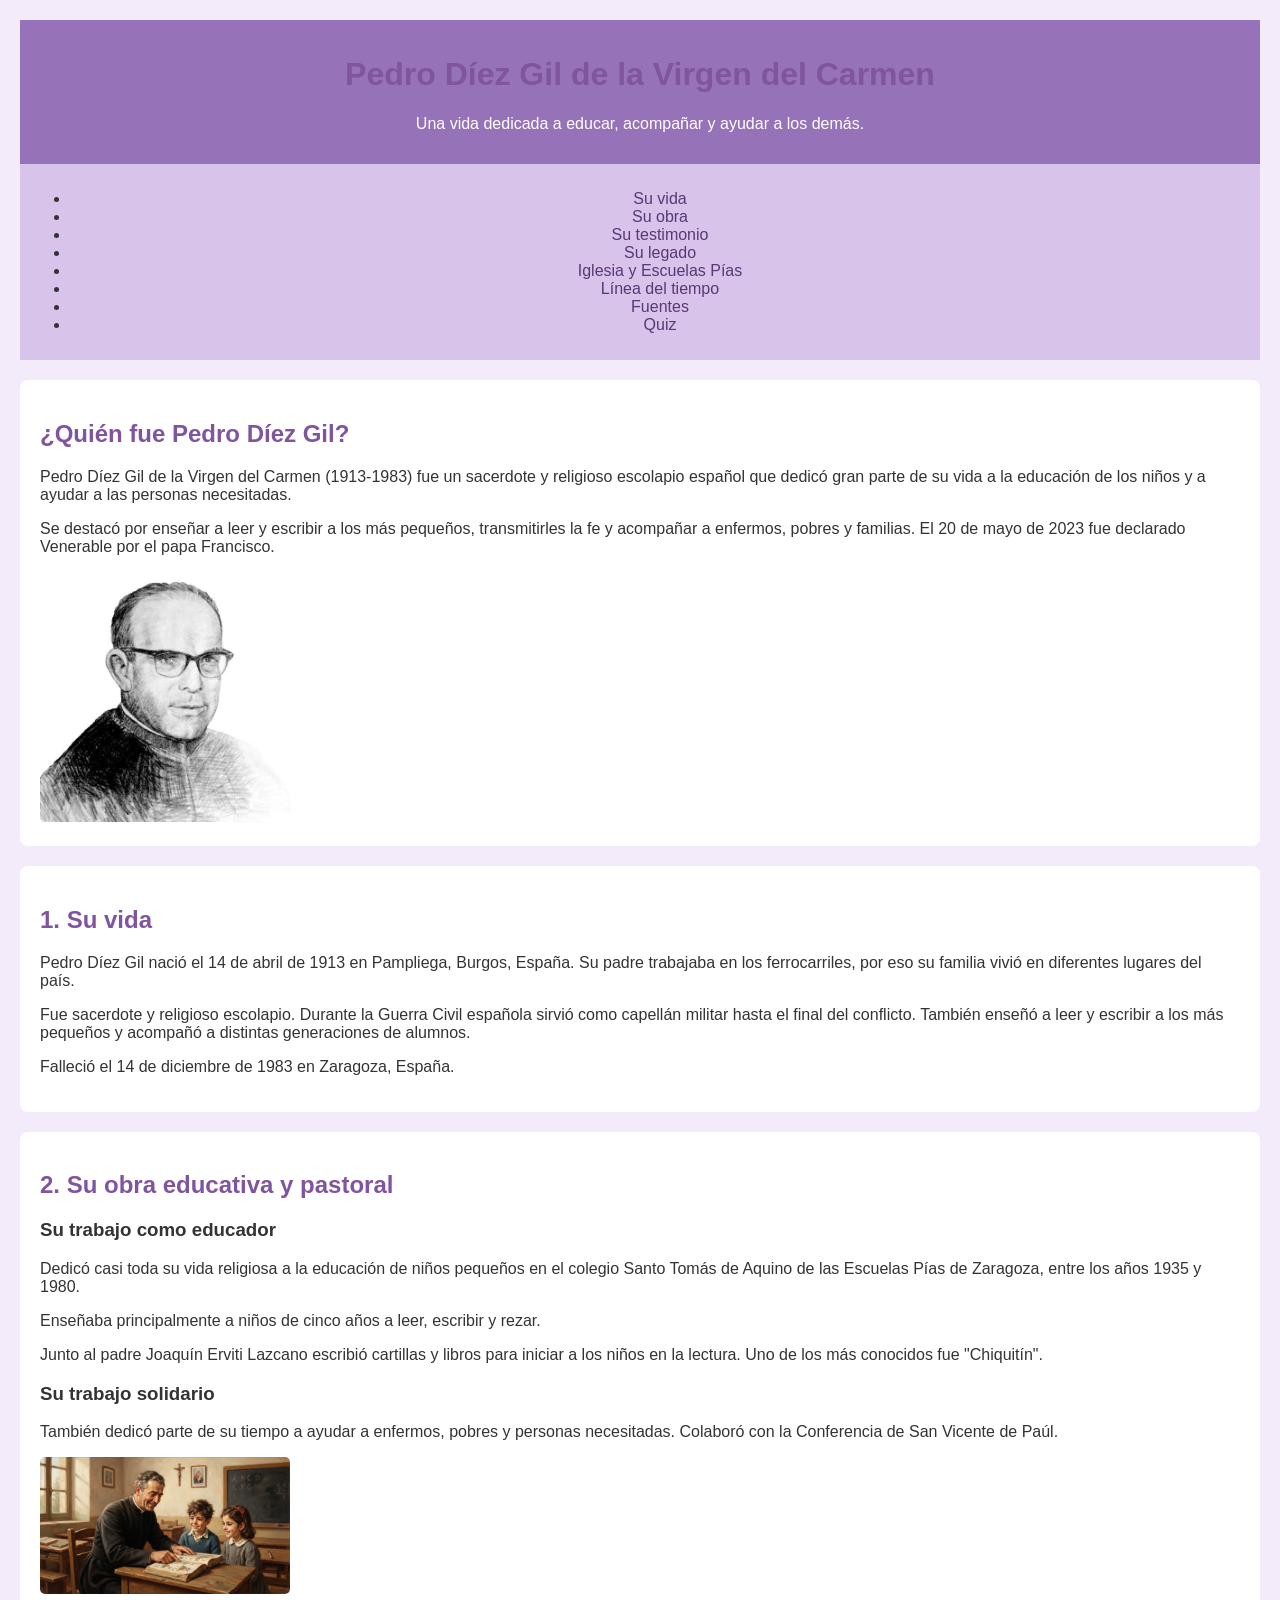
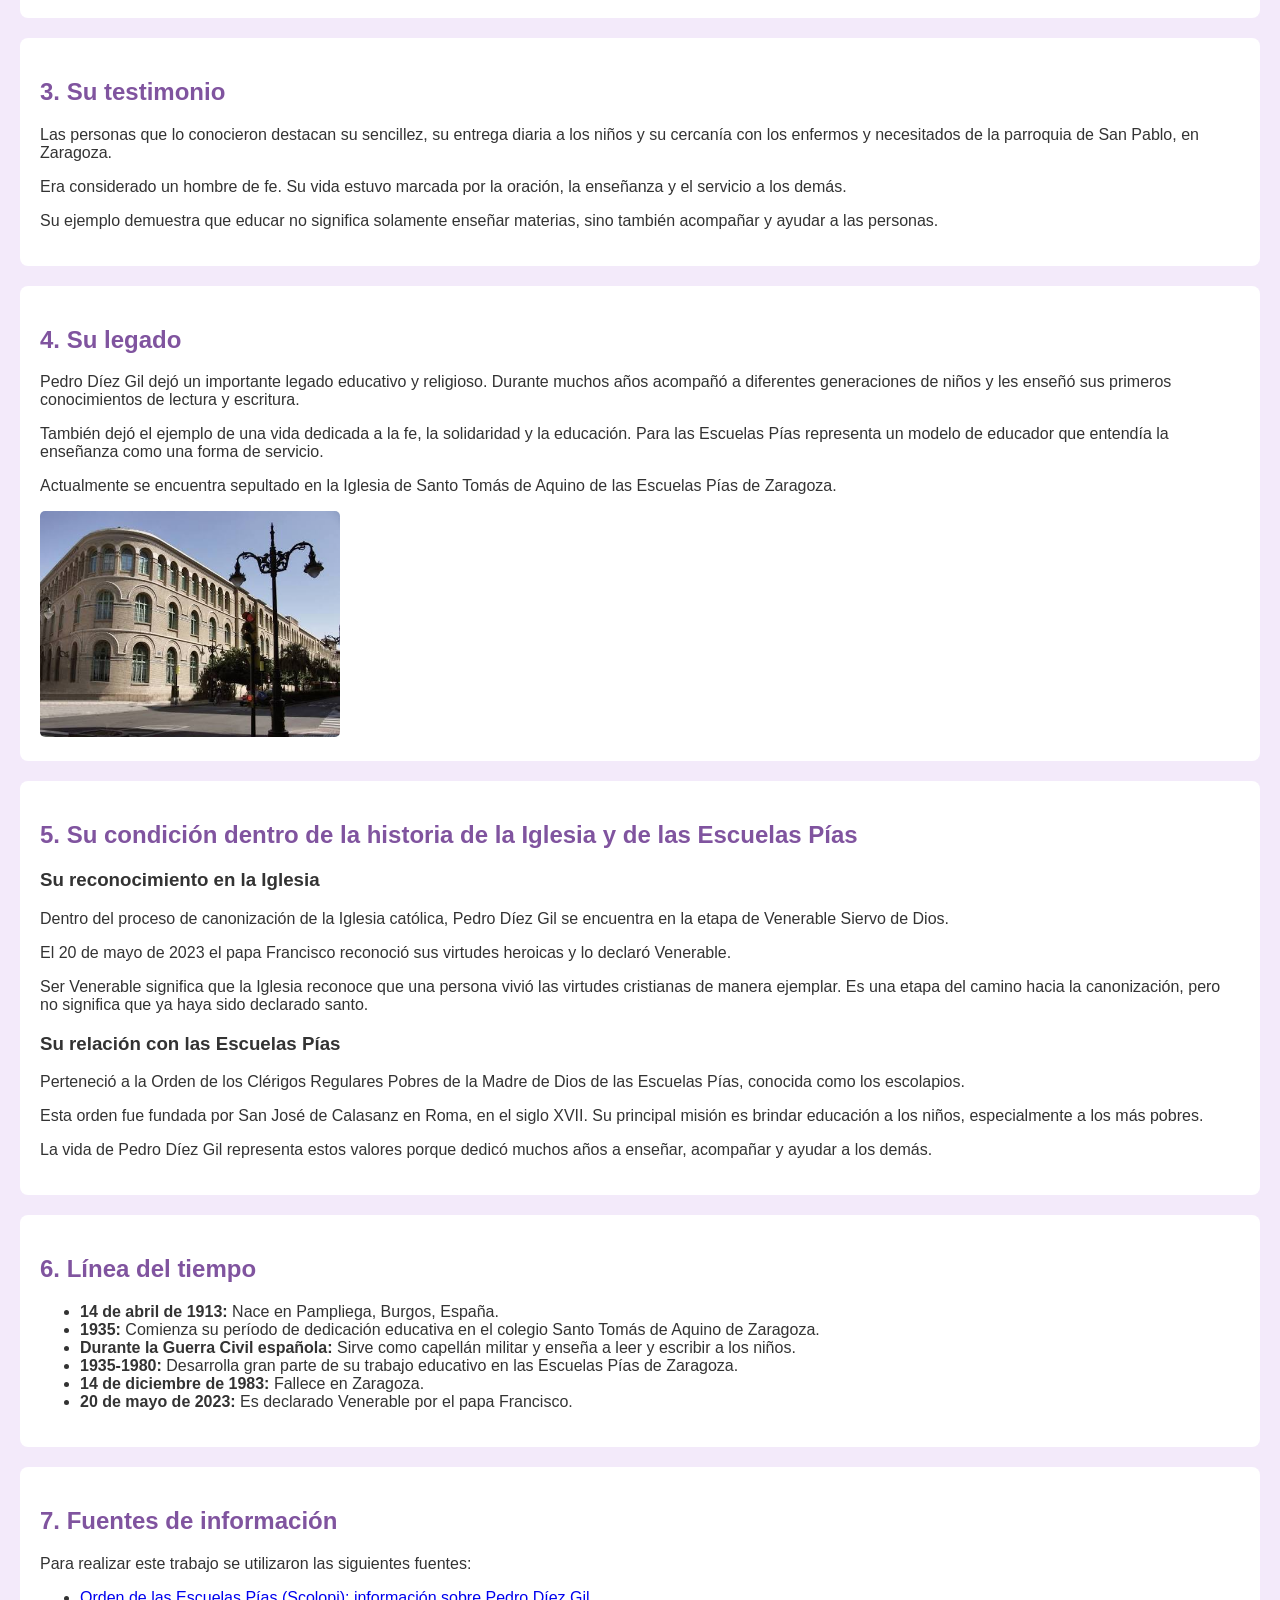
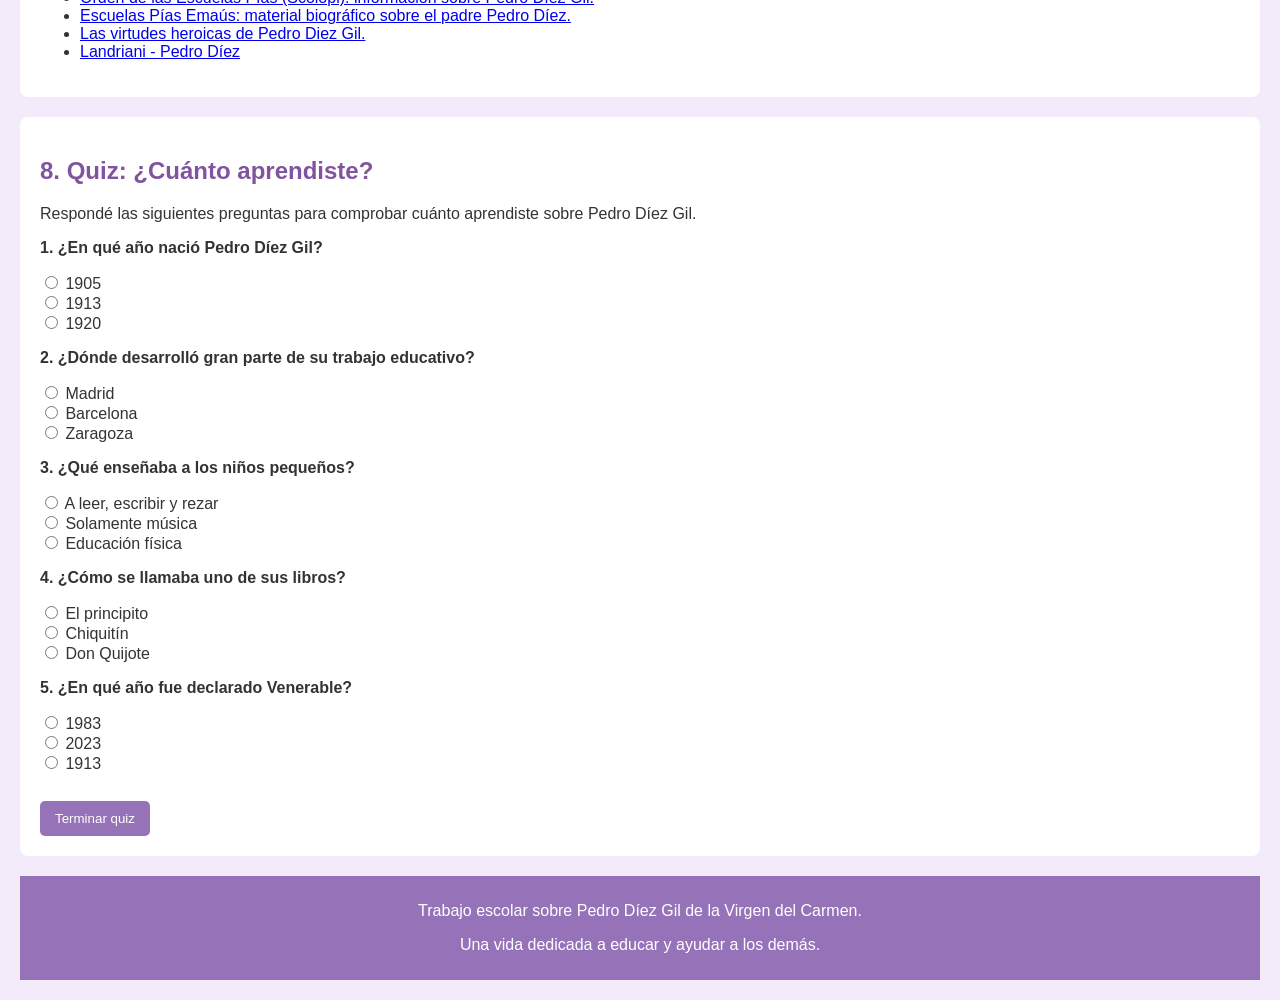
<file: index.html>
<!DOCTYPE html>
<html lang="es">
<head>
    <meta charset="UTF-8">
    <meta name="viewport" content="width=device-width, initial-scale=1.0">
     <title>Pedro Díez Gil</title>
     <link rel="stylesheet" href="estilo.css">
</head>

<body>

    <header>
        <h1>Pedro Díez Gil de la Virgen del Carmen</h1>
        <p>Una vida dedicada a educar, acompañar y ayudar a los demás.</p>
    </header>

    <nav>
        <ul>
            <li><a href="#vida">Su vida</a></li>
            <li><a href="#obra">Su obra</a></li>
            <li><a href="#testimonio">Su testimonio</a></li>
            <li><a href="#legado">Su legado</a></li>
            <li><a href="#iglesia">Iglesia y Escuelas Pías</a></li>
            <li><a href="#tiempo">Línea del tiempo</a></li>
            <li><a href="#fuentes">Fuentes</a></li>
            <li><a href="#quiz">Quiz</a></li>
        </ul>
    </nav>

    <main>

        <section id="presentacion">
            <h2>¿Quién fue Pedro Díez Gil?</h2>

            <p>
                Pedro Díez Gil de la Virgen del Carmen (1913-1983)
                fue un sacerdote y religioso escolapio español que
                dedicó gran parte de su vida a la educación de los
                niños y a ayudar a las personas necesitadas.
            </p>

            <p>
                Se destacó por enseñar a leer y escribir a los más
                pequeños, transmitirles la fe y acompañar a enfermos,
                pobres y familias. El 20 de mayo de 2023 fue declarado
                Venerable por el papa Francisco.
            </p>

            <!-- Imagen principal -->
            <img src="img/principal.jpg" 
                 alt="Retrato de Pedro Díez Gil"
                 width="250">
        </section>


        <section id="vida">
            <h2>1. Su vida</h2>

            <p>
                Pedro Díez Gil nació el 14 de abril de 1913 en
                Pampliega, Burgos, España. Su padre trabajaba en
                los ferrocarriles, por eso su familia vivió en
                diferentes lugares del país.
            </p>

            <p>
                Fue sacerdote y religioso escolapio. Durante la
                Guerra Civil española sirvió como capellán militar
                hasta el final del conflicto. También enseñó a
                leer y escribir a los más pequeños y acompañó
                a distintas generaciones de alumnos.
            </p>

            <p>
                Falleció el 14 de diciembre de 1983 en Zaragoza,
                España.
            </p>
        </section>


        <section id="obra">
            <h2>2. Su obra educativa y pastoral</h2>

            <h3>Su trabajo como educador</h3>

            <p>
                Dedicó casi toda su vida religiosa a la educación
                de niños pequeños en el colegio Santo Tomás de
                Aquino de las Escuelas Pías de Zaragoza, entre
                los años 1935 y 1980.
            </p>

            <p>
                Enseñaba principalmente a niños de cinco años
                a leer, escribir y rezar.
            </p>

            <p>
                Junto al padre Joaquín Erviti Lazcano escribió
                cartillas y libros para iniciar a los niños en
                la lectura. Uno de los más conocidos fue
                "Chiquitín".
            </p>

            <h3>Su trabajo solidario</h3>

            <p>
                También dedicó parte de su tiempo a ayudar a
                enfermos, pobres y personas necesitadas.
                Colaboró con la Conferencia de San Vicente de Paúl.
            </p>

            <!-- Imagen relacionada con la educación -->
            <img src="img/Enseñanza.jpg"
                 alt="Imagen relacionada con la enseñanza"
                 width="250">
        </section>


        <section id="testimonio">
            <h2>3. Su testimonio</h2>

            <p>
                Las personas que lo conocieron destacan su
                sencillez, su entrega diaria a los niños y
                su cercanía con los enfermos y necesitados
                de la parroquia de San Pablo, en Zaragoza.
            </p>

            <p>
                Era considerado un hombre de fe. Su vida
                estuvo marcada por la oración, la enseñanza
                y el servicio a los demás.
            </p>

            <p>
                Su ejemplo demuestra que educar no significa
                solamente enseñar materias, sino también
                acompañar y ayudar a las personas.
            </p>
        </section>


        <section id="legado">
            <h2>4. Su legado</h2>

            <p>
                Pedro Díez Gil dejó un importante legado
                educativo y religioso. Durante muchos años
                acompañó a diferentes generaciones de niños
                y les enseñó sus primeros conocimientos
                de lectura y escritura.
            </p>

            <p>
                También dejó el ejemplo de una vida dedicada
                a la fe, la solidaridad y la educación.
                Para las Escuelas Pías representa un modelo
                de educador que entendía la enseñanza como
                una forma de servicio.
            </p>

            <p>
                Actualmente se encuentra sepultado en la
                Iglesia de Santo Tomás de Aquino de las
                Escuelas Pías de Zaragoza.
            </p>

            <!-- Imagen del colegio -->
            <img src="img/Escuela.jpg"
                 alt="Escuelas Pías de Zaragoza"
                 width="300">
        </section>


        <section id="iglesia">
            <h2>5. Su condición dentro de la historia de la Iglesia y de las Escuelas Pías</h2>

            <h3>Su reconocimiento en la Iglesia</h3>

            <p>
                Dentro del proceso de canonización de la
                Iglesia católica, Pedro Díez Gil se encuentra
                en la etapa de Venerable Siervo de Dios.
            </p>

            <p>
                El 20 de mayo de 2023 el papa Francisco
                reconoció sus virtudes heroicas y lo declaró
                Venerable.
            </p>

            <p>
                Ser Venerable significa que la Iglesia reconoce
                que una persona vivió las virtudes cristianas
                de manera ejemplar. Es una etapa del camino
                hacia la canonización, pero no significa que
                ya haya sido declarado santo.
            </p>

            <h3>Su relación con las Escuelas Pías</h3>

            <p>
                Perteneció a la Orden de los Clérigos Regulares
                Pobres de la Madre de Dios de las Escuelas Pías,
                conocida como los escolapios.
            </p>

            <p>
                Esta orden fue fundada por San José de Calasanz
                en Roma, en el siglo XVII. Su principal misión
                es brindar educación a los niños, especialmente
                a los más pobres.
            </p>

            <p>
                La vida de Pedro Díez Gil representa estos
                valores porque dedicó muchos años a enseñar,
                acompañar y ayudar a los demás.
            </p>
        </section>


        <section id="tiempo">
            <h2>6. Línea del tiempo</h2>

            <ul>
                <li>
                    <strong>14 de abril de 1913:</strong>
                    Nace en Pampliega, Burgos, España.
                </li>

                <li>
                    <strong>1935:</strong>
                    Comienza su período de dedicación educativa
                    en el colegio Santo Tomás de Aquino de Zaragoza.
                </li>

                <li>
                    <strong>Durante la Guerra Civil española:</strong>
                    Sirve como capellán militar y enseña a leer
                    y escribir a los niños.
                </li>

                <li>
                    <strong>1935-1980:</strong>
                    Desarrolla gran parte de su trabajo educativo
                    en las Escuelas Pías de Zaragoza.
                </li>

                <li>
                    <strong>14 de diciembre de 1983:</strong>
                    Fallece en Zaragoza.
                </li>

                <li>
                    <strong>20 de mayo de 2023:</strong>
                    Es declarado Venerable por el papa Francisco.
                </li>
            </ul>
        </section>


        <section id="fuentes">
            <h2>7. Fuentes de información</h2>

            <p>
                Para realizar este trabajo se utilizaron
                las siguientes fuentes:
            </p>

            <ul>
                <li>
                    <a href="https://wiki.scolopi.net/w/index.php?title=Orden_de_las_Escuelas_P%C3%ADas"
                       target="_blank">
                    Orden de las Escuelas Pías (Scolopi):
                    información sobre Pedro Díez Gil.
                </li>

                <li>
                    <a href="https://www.escolapiosemaus.org/escolapios-ejemplares/"
                       target="_blank">
                    Escuelas Pías Emaús:
                    material biográfico sobre el padre Pedro Díez.
                </li>

                <li>
                    <a href="https://www.eldebate.com/religion/vaticano/20230522/papa-reconoce-virtudes-heroicas-escolapio-espanol-pedro-diez-gil_116270.html"
                       target="_blank">
                    Las virtudes heroicas de Pedro Diez Gil.
                </li>

                <li>
                    <a href="https://www.landriani.org/pedro-diez/"
                       target="_blank">
                        Landriani - Pedro Díez
                    </a>
                </li>
            </ul>
        </section>


        <section id="quiz">
            <h2>8. Quiz: ¿Cuánto aprendiste?</h2>

            <p>
                Respondé las siguientes preguntas para comprobar
                cuánto aprendiste sobre Pedro Díez Gil.
            </p>

            <form>

                <p><strong>1. ¿En qué año nació Pedro Díez Gil?</strong></p>
                <p id="r1"></p>

                <input type="radio" name="pregunta1" value="1905"> 1905<br>
                <input type="radio" name="pregunta1" value="1913"> 1913<br>
                <input type="radio" name="pregunta1" value="1920"> 1920<br>

                <p><strong>2. ¿Dónde desarrolló gran parte de su trabajo educativo?</strong></p>
                <p id="r2"></p>

                <input type="radio" name="pregunta2" value="Madrid"> Madrid<br>
                <input type="radio" name="pregunta2" value="Bercelona"> Barcelona<br>
                <input type="radio" name="pregunta2" value="Zaragoza"> Zaragoza<br>

                <p><strong>3. ¿Qué enseñaba a los niños pequeños?</strong></p>
                <p id="r3"></p>

                <input type="radio" name="pregunta3" value="leer-escribir-rezar"> A leer, escribir y rezar<br>
                <input type="radio" name="pregunta3" value="musica"> Solamente música<br>
                <input type="radio" name="pregunta3" value="educacion-fisica"> Educación física<br>

                <p><strong>4. ¿Cómo se llamaba uno de sus libros?</strong></p>
                <p id="r4"></p>

                <input type="radio" name="pregunta4" value="El Principito"> El principito <br>
                <input type="radio" name="pregunta4" value="Chiquitin"> Chiquitín<br>
                <input type="radio" name="pregunta4" value="Don Quijote"> Don Quijote<br>

                <p><strong>5. ¿En qué año fue declarado Venerable?</strong></p>
                <p id="r5"></p>

                <input type="radio" name="pregunta5" value="1983"> 1983<br>
                <input type="radio" name="pregunta5" value="2023"> 2023<br>
                <input type="radio" name="pregunta5" value="1913"> 1913<br>


                <br>

                <button type="button" onclick="corregirCuestionario()">
                    Terminar quiz
                </button>
                

            </form>
        </section>

    </main>


    <footer>
        <p>Trabajo escolar sobre Pedro Díez Gil de la Virgen del Carmen.</p>
        <p>Una vida dedicada a educar y ayudar a los demás.</p>
    </footer>

    <p id="resultado"></p>
    <script src="script.js"></script>
</body>
</html>
</file>
<file: estilo.css>
body {
    background-color: #f3eafa;
    font-family: Arial, sans-serif;
    margin: 20px;
    color: #333;
}

header {
    background-color: #9673b9;
    color: white;
    text-align: center;
    padding: 15px;
}

nav {
    background-color: #d8c3eb;
    padding: 10px;
    text-align: center;
}

nav a {
    color: #583875;
    margin: 8px;
    text-decoration: none;
}

section {
    background-color: white;
    padding: 20px;
    margin: 20px 0;
    border-radius: 8px;
}

h1, h2 {
    color: #80549f;
}

img {
    max-width: 100%;
    height: auto;
    border-radius: 5px;
}

figure {
    text-align: center;
}

figcaption {
    font-size: 14px;
    margin-top: 5px;
}

/* Estilos de las actividades */

.pregunta {
    background-color: #f8f0fc;
    padding: 12px;
    margin: 12px 0;
    border-radius: 6px;
}

select {
    padding: 8px;
    border: 1px solid #9673b9;
    border-radius: 5px;
    background-color: white;
    margin-top: 5px;
}

button {
    background-color: #9673b9;
    color: white;
    border: none;
    padding: 10px 15px;
    border-radius: 5px;
    cursor: pointer;
    margin-top: 10px;
}

button:hover {
    background-color: #765397;
}

#resultado, #resultadoActividad {
    color: #80549f;
    font-weight: bold;
    margin-top: 15px;
}

footer {
    background-color: #9673b9;
    color: white;
    text-align: center;
    padding: 10px;
}
body {
    background-color: #f3eafa;
    font-family: Arial, sans-serif;
    margin: 20px;
    color: #333;
}

header {
    background-color: #9673b9;
    color: white;
    text-align: center;
    padding: 15px;
}

nav {
    background-color: #d8c3eb;
    padding: 10px;
    text-align: center;
}

nav a {
    color: #583875;
    margin: 8px;
    text-decoration: none;
}

section {
    background-color: white;
    padding: 20px;
    margin: 20px 0;
    border-radius: 8px;
}

h1, h2 {
    color: #80549f;
}

img {
    max-width: 100%;
    height: auto;
    border-radius: 5px;
}

figure {
    text-align: center;
}

figcaption {
    font-size: 14px;
    margin-top: 5px;
}

/* Estilos de las actividades */

.pregunta {
    background-color: #f8f0fc;
    padding: 12px;
    margin: 12px 0;
    border-radius: 6px;
}

select {
    padding: 8px;
    border: 1px solid #9673b9;
    border-radius: 5px;
    background-color: white;
    margin-top: 5px;
}

button {
    background-color: #9673b9;
    color: white;
    border: none;
    padding: 10px 15px;
    border-radius: 5px;
    cursor: pointer;
    margin-top: 10px;
}

button:hover {
    background-color: #765397;
}

#resultado, #resultadoActividad {
    color: #80549f;
    font-weight: bold;
    margin-top: 15px;
body {
    background-color: #fce4ec;
    font-family: Arial, sans-serif;
    margin: 20px;
    color: #333;
}

header {
    background-color: #d98ca3;
    color: white;
    text-align: center;
    padding: 15px;
}

nav {
    background-color: #f4b6c7;
    padding: 10px;
    text-align: center;
}

nav a {
    color: #702b42;
    margin: 8px;
    text-decoration: none;
}

section {
    background-color: white;
    padding: 15px;
    margin: 20px 0;
    border-radius: 8px;
}

h1, h2 {
    color: #a64d69;
}

img {
    max-width: 100%;
    height: auto;
    border-radius: 5px;
}

figure {
    text-align: center;
}

figcaption {
    font-size: 14px;
    margin-top: 5px;
}

.pregunta {
    background-color: #fff0f5;
    padding: 10px;
    margin: 10px 0;
    border-radius: 5px;
}

}
</file>
